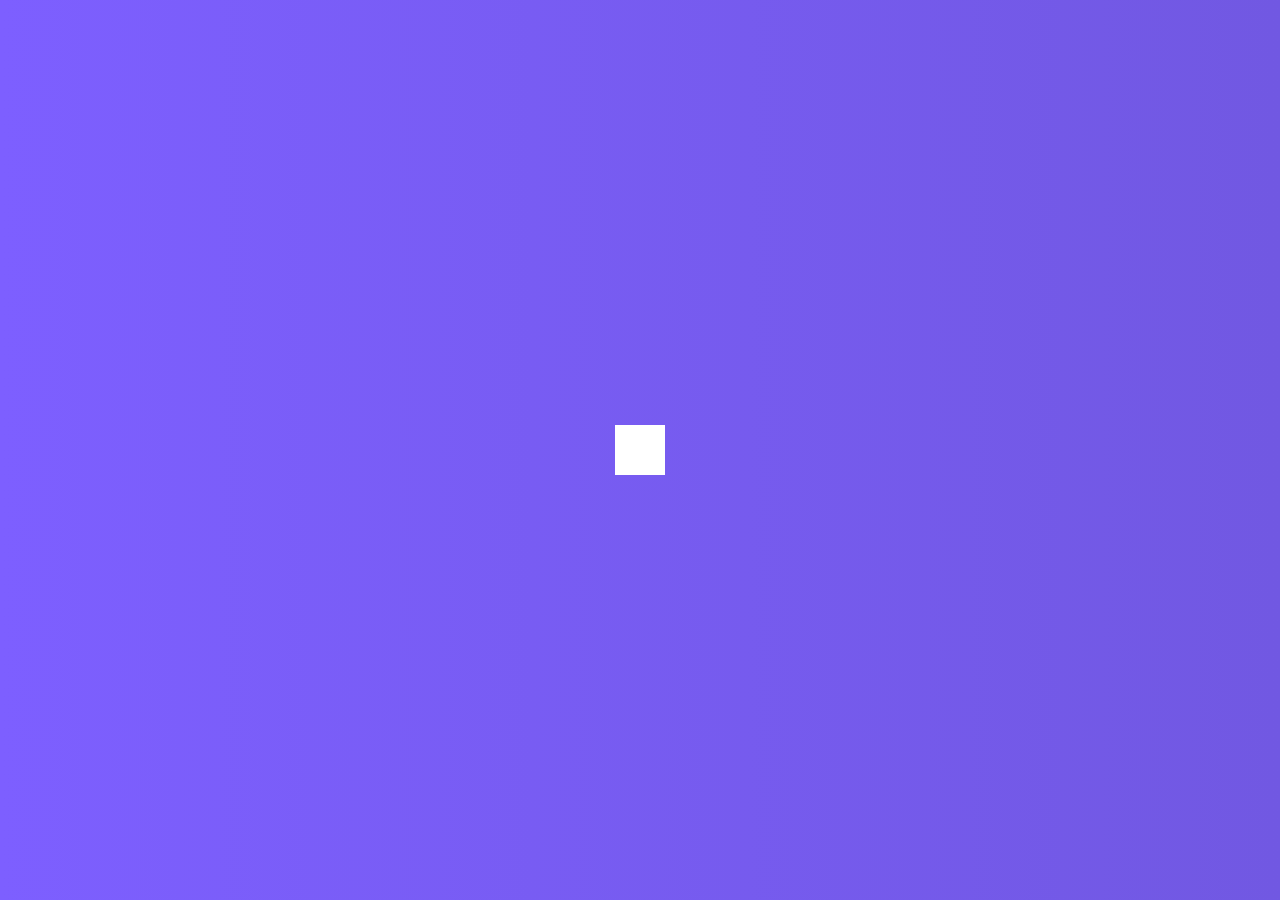
<file: hidden-search/index.html>
<!DOCTYPE html>
<html lang="en">
  <head>
    <meta charset="UTF-8" />
    <meta name="viewport" content="width=device-width, initial-scale=1.0" />
    <link rel="stylesheet" href="https://cdnjs.cloudflare.com/ajax/libs/font-awesome/5.14.0/css/all.min.css" integrity="sha512-1PKOgIY59xJ8Co8+NE6FZ+LOAZKjy+KY8iq0G4B3CyeY6wYHN3yt9PW0XpSriVlkMXe40PTKnXrLnZ9+fkDaog==" crossorigin="anonymous" />
    <link rel="stylesheet" href="style.css" />
    <title>Hidden Search</title>
  </head>
  <body>
    <div class="search">
      <input type="text" class="input" placeholder="Search...">
      <button class="btn">
        <i class="fas fa-search"></i>
      </button>
    </div>
    <script src="script.js"></script>
  </body>
</html>
</file>
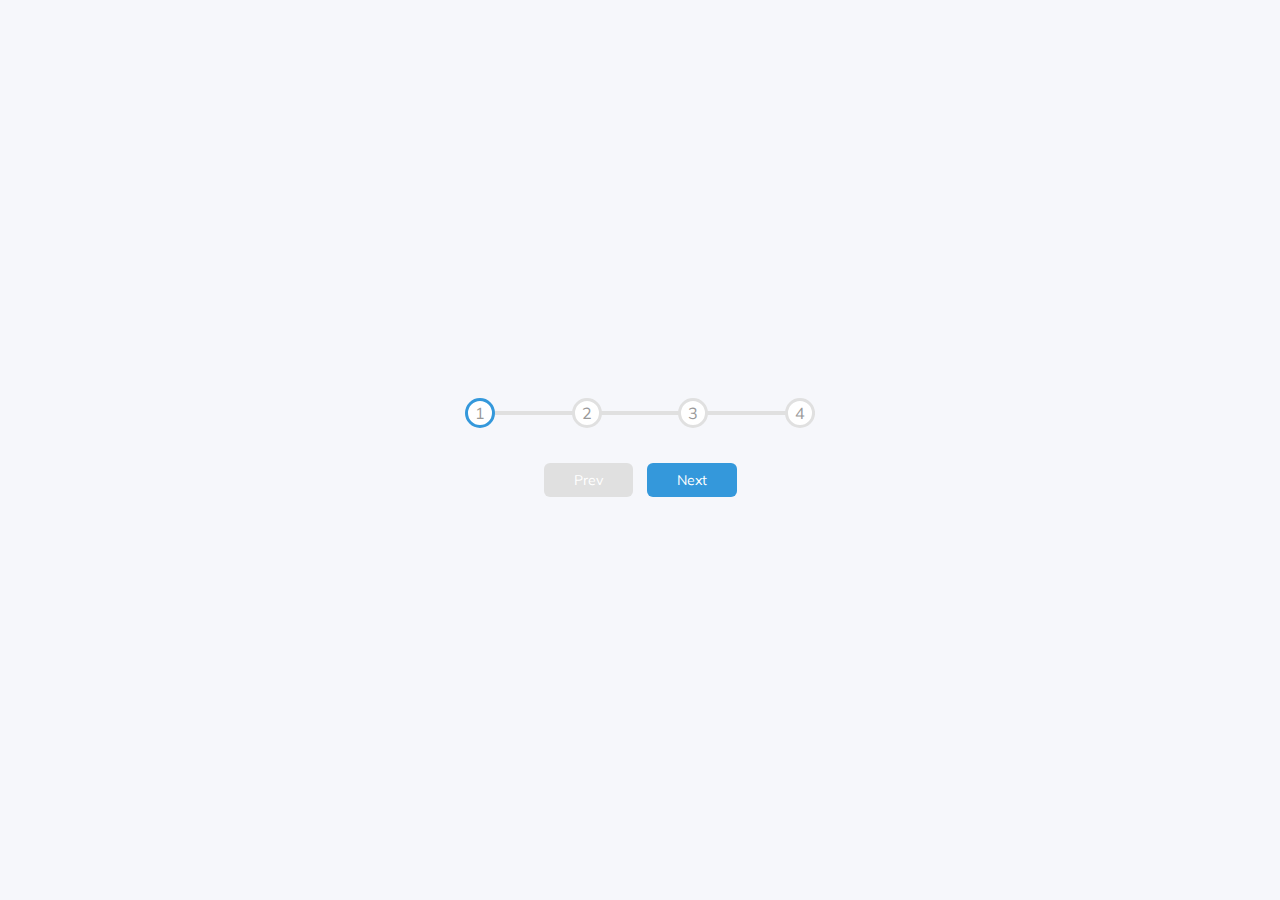
<file: progress-step/index.html>
<!DOCTYPE html>
<html lang="en">
    <head>
        <meta charset="UTF-8" />
        <meta name="viewport" 
        content="width=device-width, initial-scale=1.0" />
        <link rel="stylesheet" href="style.css">
        <link rel="stylesheet" 
        href="https://cdnjs.cloudflare.com/ajax/libs/font-awesome/6.0.0-beta2/css/all.min.css" integrity="sha512-YWzhKL2whUzgiheMoBFwW8CKV4qpHQAEuvilg9FAn5VJUDwKZZxkJNuGM4XkWuk94WCrrwslk8yWNGmY1EduTA==" 
        crossorigin="anonymous" 
        referrerpolicy="no-referrer" />

        <title>Progress-step</title>
    </head>
    <body>

        <div class="container">
            <div class="progress-container">
                <div class="progress" id="progress"></div>
                <div class="circle active">1</div>
                <div class="circle">2</div>
                <div class="circle">3</div>
                <div class="circle">4</div>
            </div>
            
            <button class="btn" id="prev" disabled>Prev</button>
            <button class="btn" id="next">Next</button>
        </div>

        <script src="script.js"></script>
    </body>
</html>
</file>
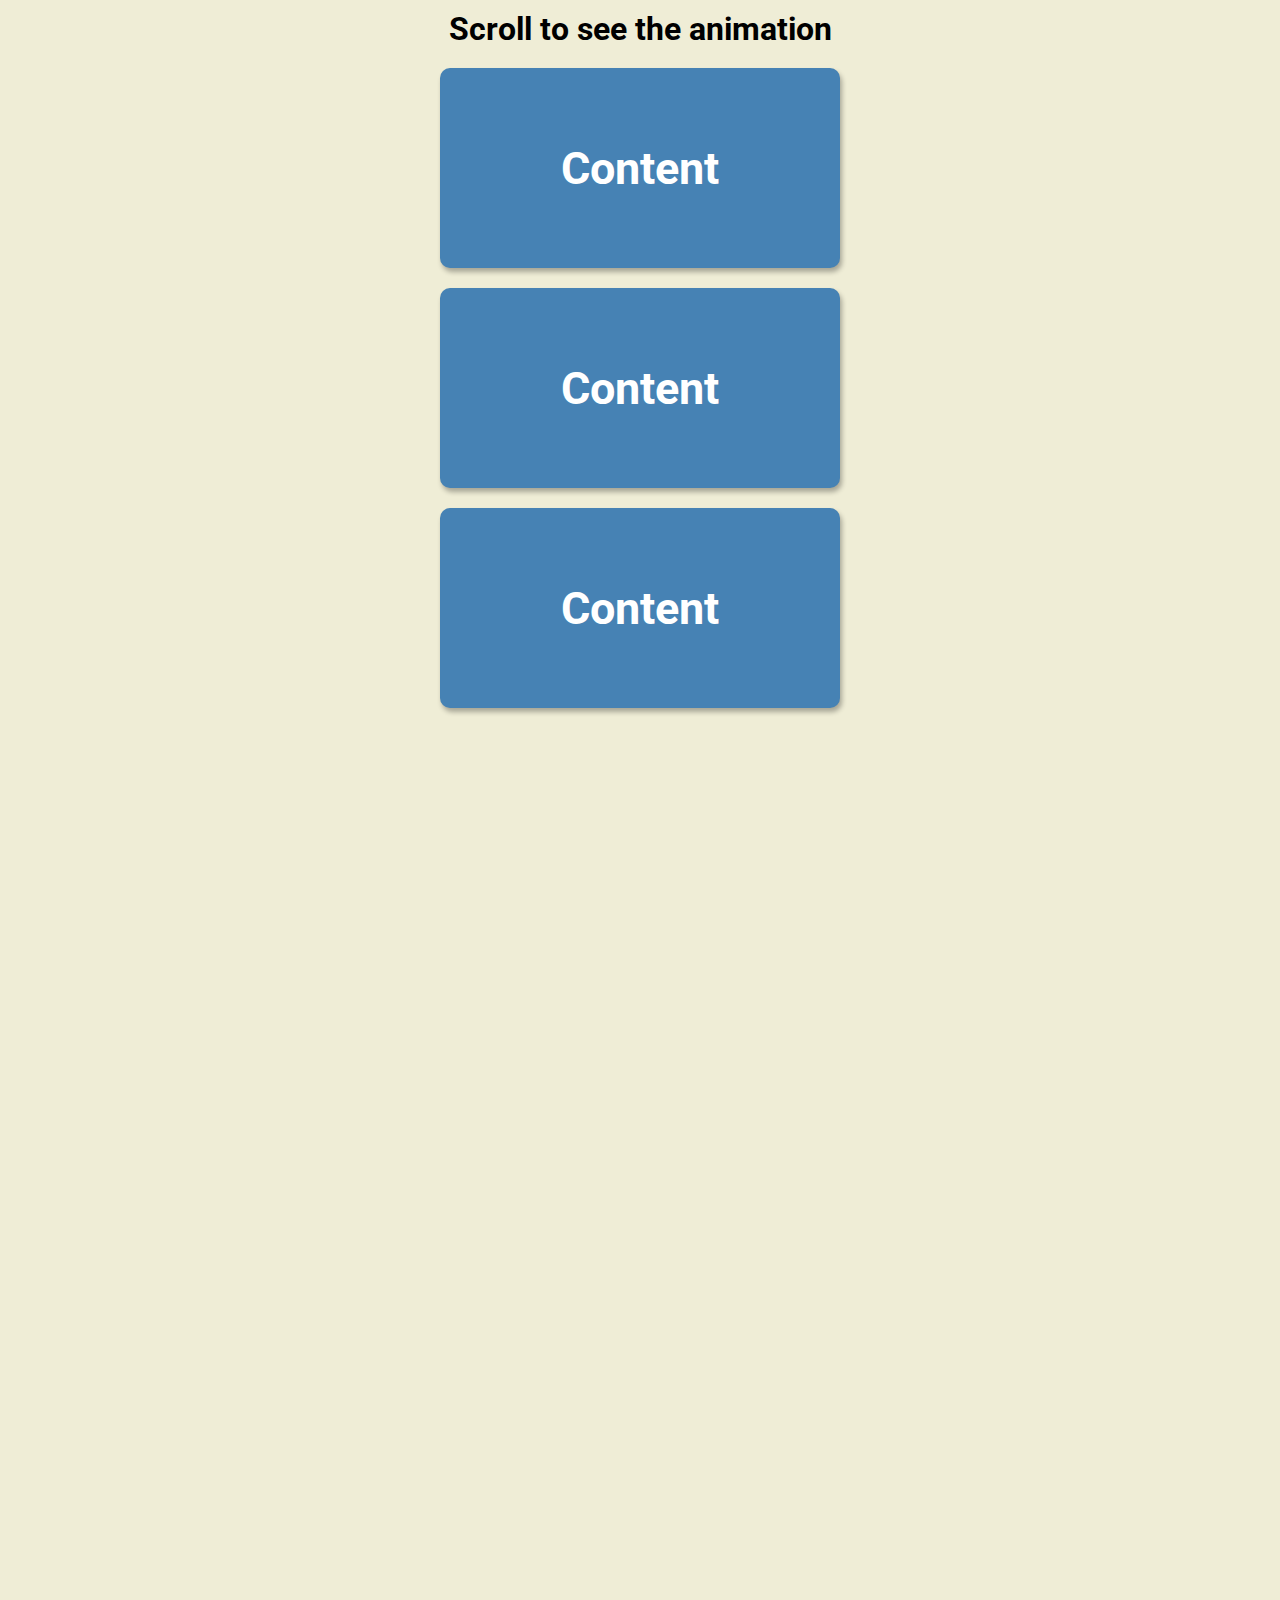
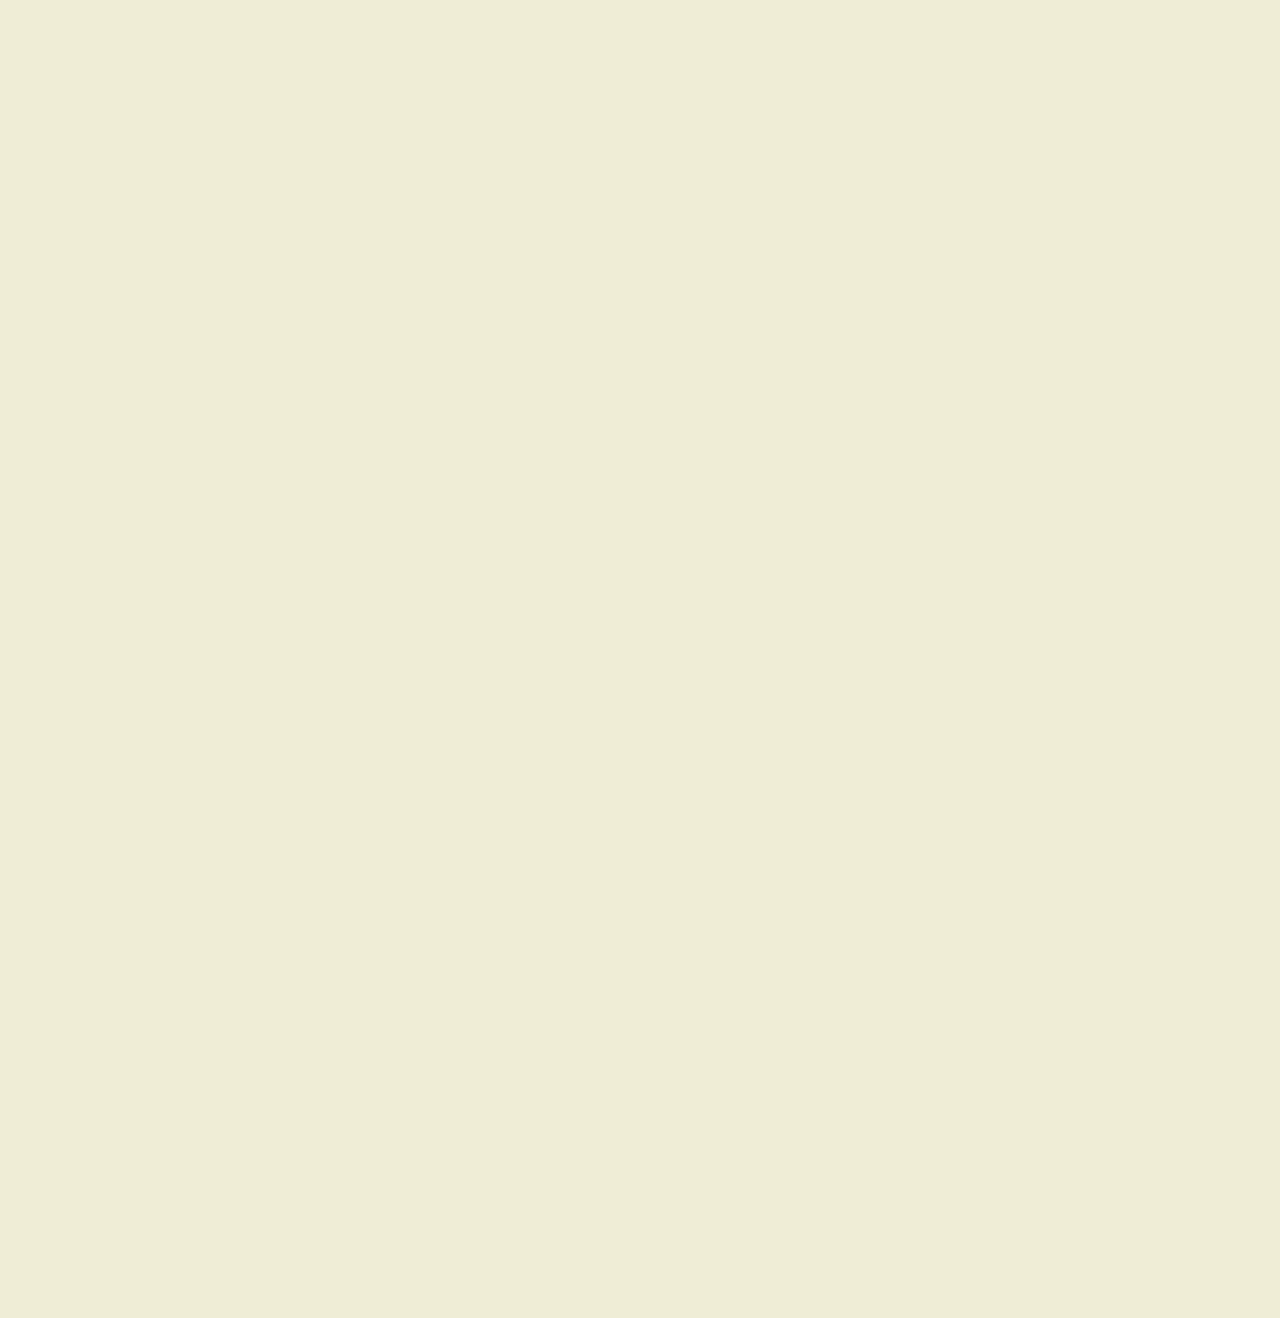
<file: scroll-animation/index.html>
<!DOCTYPE html>
<html lang="en">
  <head>
    <meta charset="UTF-8" />
    <meta name="viewport" content="width=device-width, initial-scale=1.0" />
    <link rel="stylesheet" href="style.css" />
    <title>Scroll Animation</title>
  </head>
  <body>
    <h1>Scroll to see the animation</h1>
    <div class="box"><h2>Content</h2></div>
    <div class="box"><h2>Content</h2></div>
    <div class="box"><h2>Content</h2></div>
    <div class="box"><h2>Content</h2></div>
    <div class="box"><h2>Content</h2></div>
    <div class="box"><h2>Content</h2></div>
    <div class="box"><h2>Content</h2></div>
    <div class="box"><h2>Content</h2></div>
    <div class="box"><h2>Content</h2></div>
    <div class="box"><h2>Content</h2></div>
    <div class="box"><h2>Content</h2></div>
    <div class="box"><h2>Content</h2></div>
    <div class="box"><h2>Content</h2></div>
    <script src="script.js"></script>
  </body>
</html>
</file>
<file: hidden-search/style.css>
@import url('https://fonts.googleapis.com/css2?family=Roboto:wght@400;700&display=swap');

* {
  box-sizing: border-box;
}

body {
  background-image: linear-gradient(90deg, #7d5fff, #7158e2);
  font-family: 'Roboto', sans-serif;
  display: flex;
  align-items: center;
  justify-content: center;
  height: 100vh;
  overflow: hidden;
  margin: 0;
}

.search {
  position: relative;
  height: 50px;
}

.search .input {
  background-color: #fff;
  border: 0;
  font-size: 18px;
  padding: 15px;
  height: 50px;
  width: 50px;
  transition: width 0.3s ease;
}

.btn {
  background-color: #fff;
  border: 0;
  cursor: pointer;
  font-size: 24px;
  position: absolute;
  top: 0;
  left: 0;
  height: 50px;
  width: 50px;
  transition: transform 0.3s ease;
}

.btn:focus,
.input:focus {
  outline: none;
}

.search.active .input {
  width: 200px;
}

.search.active .btn {
  transform: translateX(198px);
}
</file>
<file: progress-step/style.css>
@import url('https://fonts.googleapis.com/css?family=Muli&display=swap');

:root {
  --line-border-fill: #3498db;
  --line-border-empty: #e0e0e0;
}

* {
  box-sizing: border-box;
}

body {
  background-color: #f6f7fb;
  font-family: 'Muli', sans-serif;
  display: flex;
  align-items: center;
  justify-content: center;
  height: 100vh;
  overflow: hidden;
  margin: 0;
}

.container {
  text-align: center;
}

.progress-container {
  display: flex;
  justify-content: space-between;
  position: relative;
  margin-bottom: 30px;
  max-width: 100%;
  width: 350px;
}

.progress-container::before {
  content: '';
  background-color: var(--line-border-empty);
  position: absolute;
  top: 50%;
  left: 0;
  transform: translateY(-50%);
  height: 4px;
  width: 100%;
  z-index: -1;
}

.progress {
  background-color: var(--line-border-fill);
  position: absolute;
  top: 50%;
  left: 0;
  transform: translateY(-50%);
  height: 4px;
  width: 0%;
  z-index: -1;
  transition: 0.4s ease;
}

.circle {
  background-color: #fff;
  color: #999;
  border-radius: 50%;
  height: 30px;
  width: 30px;
  display: flex;
  align-items: center;
  justify-content: center;
  border: 3px solid var(--line-border-empty);
  transition: 0.4s ease;
}

.circle.active {
  border-color: var(--line-border-fill);
}

.btn {
  background-color: var(--line-border-fill);
  color: #fff;
  border: 0;
  border-radius: 6px;
  cursor: pointer;
  font-family: inherit;
  padding: 8px 30px;
  margin: 5px;
  font-size: 14px;
}

.btn:active {
  transform: scale(0.98);
}

.btn:focus {
  outline: 0;
}

.btn:disabled {
  background-color: var(--line-border-empty);
  cursor: not-allowed;
}
</file>
<file: scroll-animation/style.css>
@import url('https://fonts.googleapis.com/css2?family=Roboto:wght@400;700&display=swap');

* {
  box-sizing: border-box;
}

body {
    background-color: #efedd6;
    font-family: 'Roboto', sans-serif;
    display: flex;
    flex-direction: column;
    align-items: center;
    justify-content: center;
    margin: 0;
    overflow-x: hidden;

}

h1 {
    margin: 10px;
}

.box {
    background-color: steelblue;
    color: #fff;
    display: flex;
    align-items: center;
    justify-content: center;
    width: 400px;
    height: 200px;
    margin: 10px;
    border-radius: 10px;
    box-shadow: 2px 4px 5px rgba(0,0,0,0.3);
    transform: translateX(400%);
    transition: transform 0.4s ease;
}

.box:nth-of-type(even){
    transform: translateX(-400%);
}
.box.show {
    transform: translateX(0);
}
.box h2 {
    font-size: 45px;
}
</file>
